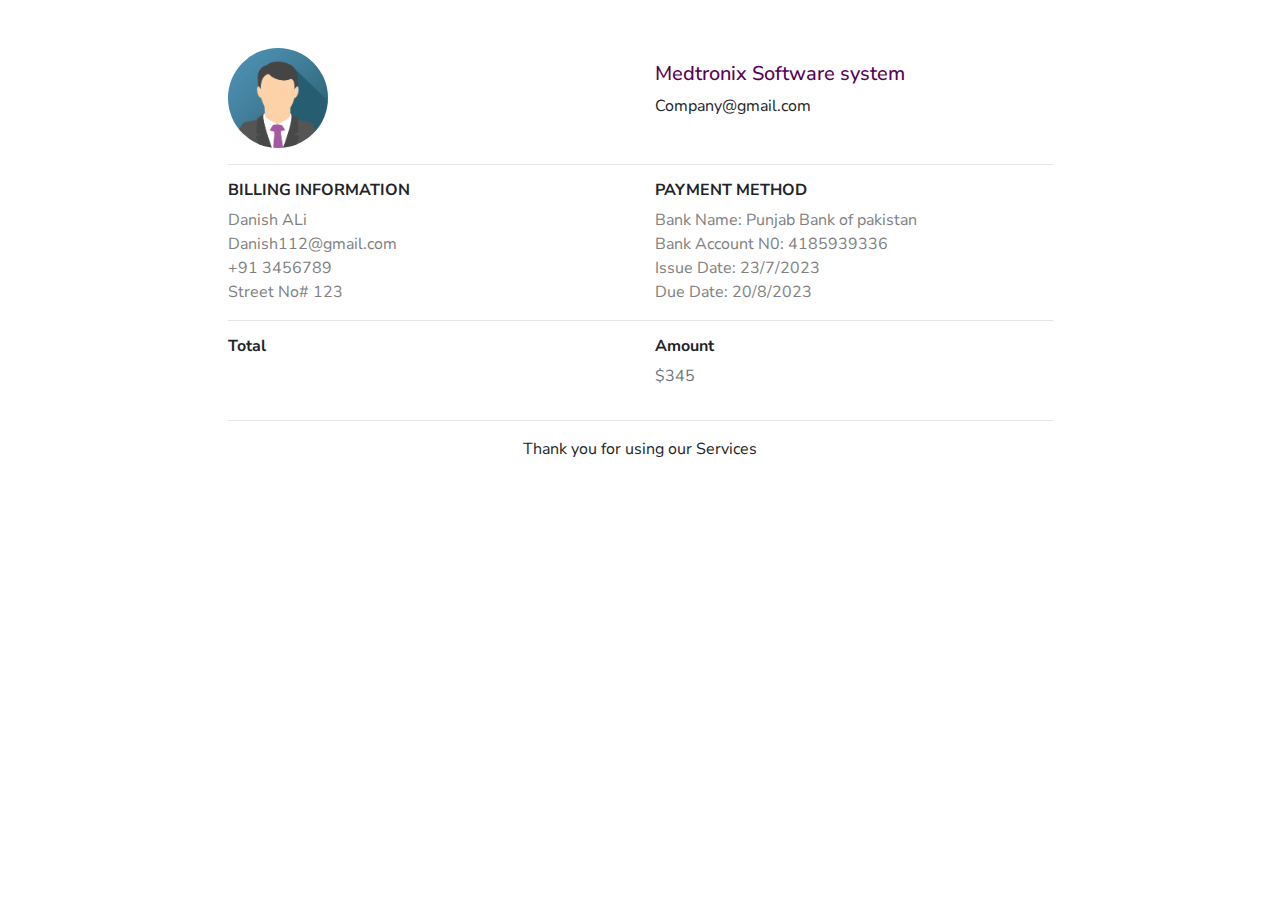
<file: invoice-billing.html>
<!DOCTYPE html>
<html lang="en">

<head>
    <meta charset="UTF-8">
    <meta name="viewport" content="width=device-width, initial-scale=1.0">
    <!-- Google-font -->
    <link rel="preconnect" href="https://fonts.googleapis.com">
    <link rel="preconnect" href="https://fonts.gstatic.com" crossorigin>
    <link href="https://fonts.googleapis.com/css2?family=Nunito+Sans:wght@600&display=swap" rel="stylesheet">
    <!-- Font Awsome -->
    <link rel="stylesheet" href="https://cdnjs.cloudflare.com/ajax/libs/font-awesome/4.7.0/css/font-awesome.min.css">
    <!-- Bootstrap css-->
    <link rel="stylesheet" href="assets/css/bootstrap.min.css">
    <!-- Custom css -->
    <link rel="stylesheet" href="assets/css/style.css">
    <title>Invoice and Billing</title>
</head>

<body>
    <!-- invoice-billing -->
    <section class="invoice-billing pt-5">
        <div class="container">
            <div class="row justify-content-center">
                <div class="col-9">
                    <div class="row ">
                        <div class="col-6">
                            <img class="logo-img img-fluid rounded-circle" src="assets/images/profile/profile-pic.png"
                                alt="not-show">

                        </div>
                        <div class="col-6 d-flex flex-column justify-content-center">
                            <h5 class="text-purple">Medtronix Software system</h4>
                                <p>Company@gmail.com</p>
                            </div>
                            <div class="col-12">
                                <hr>
                            </div>
                            <div class="col-6">
                                <ul>
                                    <h6> BILLING INFORMATION</h6>
                                    <li>Danish ALi</li>
                                    <li>Danish112@gmail.com</li>
                                    <li>+91 3456789</li>
                                    <li>Street No# 123</li>
                                </ul>
                            </div>
                            <div class="col-6">
                                <ul>
                                    <h6>PAYMENT METHOD</h6>
    
                                    <li>Bank Name: <span> Punjab Bank of pakistan</span></li>
                                    <li>Bank Account N0: <span>4185939336</span></li>
                                    <li>Issue Date: <span>23/7/2023</span></li>
                                    <li>Due Date:<span> 20/8/2023</span></li>
                                </ul>
                            </div>
                            <div class="col-12">
                                <hr>
                            </div>
                            <div class="col-6">
                                <h6>Total</h6>
                            </div>
                            <div class="col-6">
                                <h6> Amount</h6>
                                <p class="text-secondary">$345</p>
                            </div>
                            <div class="col-12 text-center">
                                <hr>
                                <p>
                                    Thank you for using our Services</p>
    
                            </div>
                        </div>
                    </div>
                </div>



        </div>
    </section>
    <!-- jquery -->
    <script src="assets/js/jquery-3.5.1.js"></script>
    <!-- bootstrap js -->
    <script src="assets/js/bootstrap.bundle.min.js"></script>
    <!-- custom JS -->
    <script src="assets/js/script.js"></script>
</body>

</html>
</file>
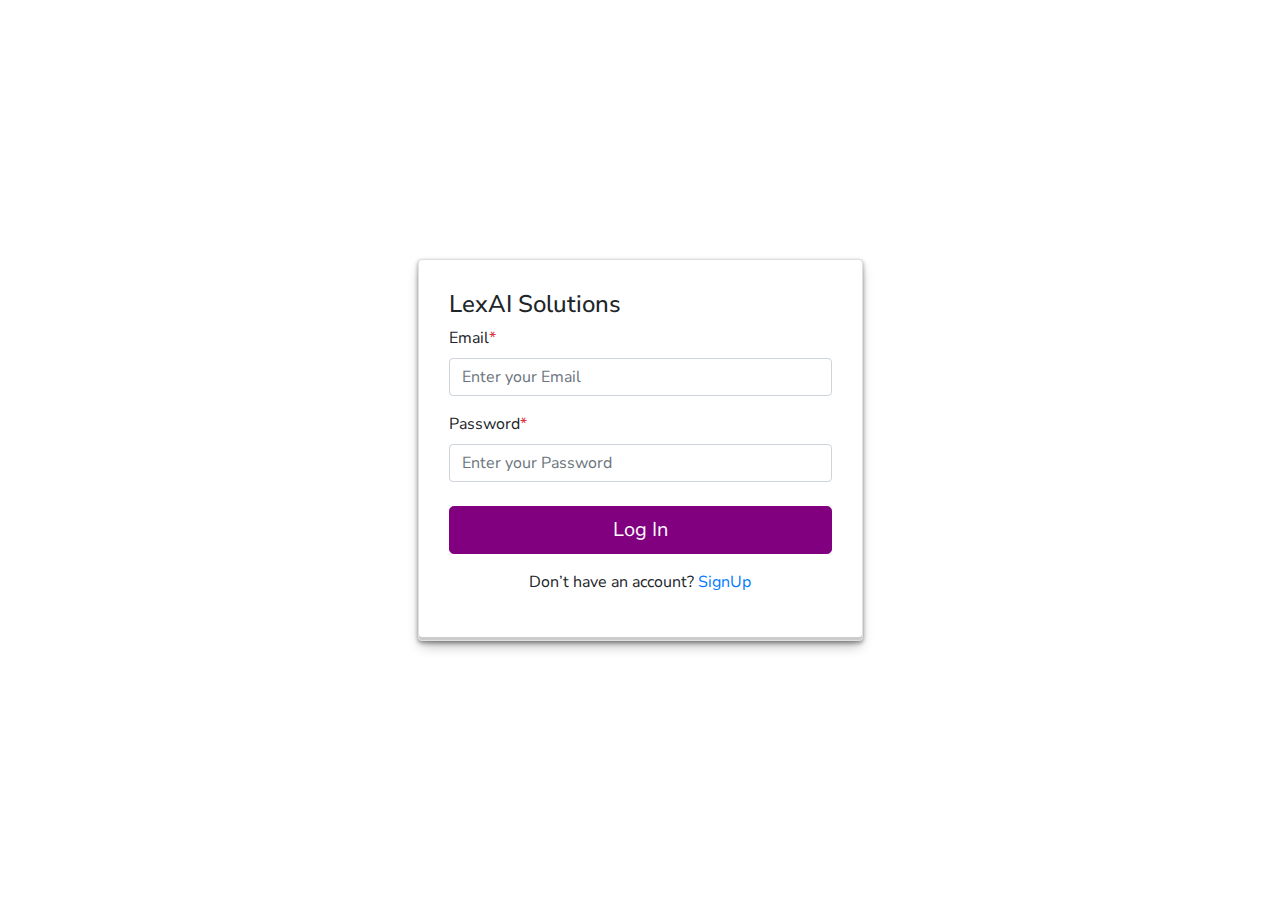
<file: login.html>
<!DOCTYPE html>
<html lang="en">

<head>
  <!-- Required meta tags -->
  <meta charset="utf-8" />
  <meta http-equiv="X-UA-Compatible" content="IE=edge" />
  <meta name="viewport" content="width=device-width, minimum-scale=1.0, maximum-scale=1.0, user-scalable=no" />
  <!-- Font Awesome -->
  <link rel="stylesheet" href="https://cdnjs.cloudflare.com/ajax/libs/font-awesome/4.7.0/css/font-awesome.min.css" />
  <!-- Stylesheet -->
  <link rel="stylesheet" href="assets/css/bootstrap.min.css">
  <link type="text/css" rel="stylesheet" href="assets/css/style.css">
  <title>logn In | LexAI Solutions</title>
</head>

<body>

  <main>
    <!-- login -->
    <section class="login">
      <div class="container">
        <div class="row  justify-content-center align-items-center">
          <div class="col-9 col-sm-10 col-lg-5">
            <div class="card">
              <h4 class="purple">
                LexAI Solutions
              </h4>
              <form>
                <div class="form-group">
                  <label for="email">Email<span class="text-danger">*</span></label>
                  <input type="email" class="form-control" id="email" placeholder="Enter your Email">
                </div>
                <div class="form-group">
                  <label for="Password">Password<span class="text-danger">*</span></label>
                  <input type="password" class="form-control" id="Password" placeholder="Enter your Password">
                </div>

                <button type="submit"
                  class="btn btn-secondary bg-purple btn-lg btn-block mt-4 signup-btn">Log In</button>
                  <p class="text-center mt-3">Don’t have an account? <a class="purple"
                    href="signup.html">SignUp</a></p>

              </form>
            </div>
          </div>
        </div>

      </div>
      </div>
    </section>
  </main>

  </script>
</body>

</html>
</file>
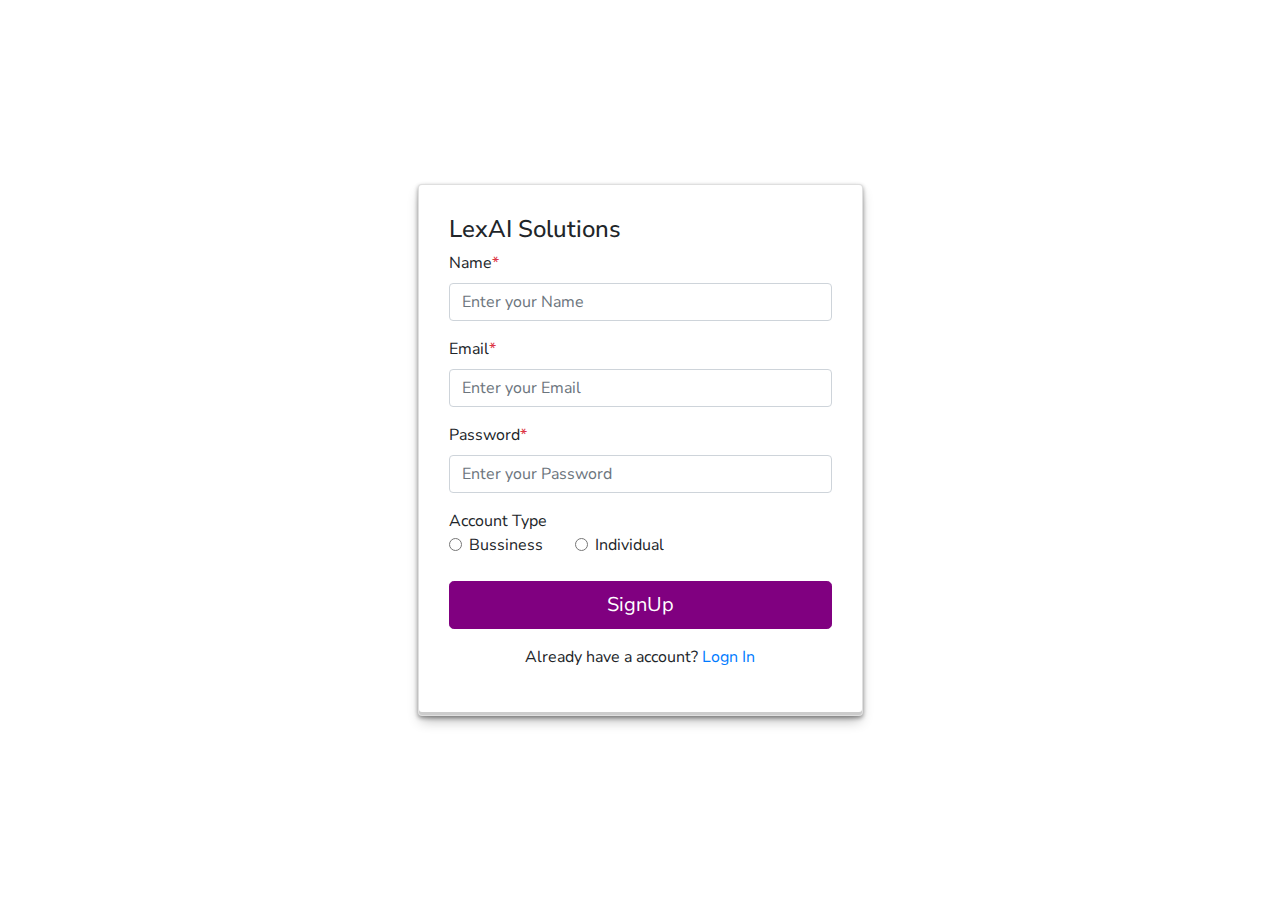
<file: signup.html>
<!DOCTYPE html>
<html lang="en">

<head>
  <!-- Required meta tags -->
  <meta charset="utf-8" />
  <meta http-equiv="X-UA-Compatible" content="IE=edge" />
  <meta name="viewport" content="width=device-width, minimum-scale=1.0, maximum-scale=1.0, user-scalable=no" />
  <!-- Font Awesome -->
  <link rel="stylesheet" href="https://cdnjs.cloudflare.com/ajax/libs/font-awesome/4.7.0/css/font-awesome.min.css" />
  <!-- Stylesheet -->
  <link rel="stylesheet" href="assets/css/bootstrap.min.css">
  <link type="text/css" rel="stylesheet" href="assets/css/style.css">
  <title>SignUp | LexAI Solutions</title>
</head>

<body>

  <main>
    <!-- Signup -->
    <section class="sign-up">
      <div class="container">
        <div class="row  justify-content-center align-items-center">
          <div class="col-9 col-sm-10 col-lg-5">
            <div class="card">
              <h4 class="purple">
                LexAI Solutions
              </h4>
              <form>

                <div class="form-group">
                  <label for="name">Name<span class="text-danger">*</span></label>
                  <input type="text" class="form-control" id="name" placeholder="Enter your Name">

                </div>
                <div class="form-group">
                  <label for="email">Email<span class="text-danger">*</span></label>
                  <input type="email" class="form-control" id="email" placeholder="Enter your Email">
                </div>
                <div class="form-group">
                  <label for="Password">Password<span class="text-danger">*</span></label>
                  <input type="password" class="form-control" id="Password" placeholder="Enter your Password">
                </div>
                <label class="mb-0" for="textArea">Account Type</label>
                <div class="form-check">
                  <input class="form-check-input" name="compliance" type="radio" name="" id="ComplianceYes">
                  <label class="form-check-label pr-5" for="ComplianceYes">
                   Bussiness
                  </label>

                  <input class="form-check-input" name="compliance" type="radio" name="" id="ComplianceNo">
                  <label class="form-check-label" for="ComplianceNo">
                    Individual
                  </label>
                </div>
                <button type="submit"
                  class="btn btn-secondary bg-purple btn-lg btn-block mt-4 signup-btn">SignUp</button>
                  <p class="text-center mt-3">Already have a account? <a class="purple"
                    href="login.html">Logn In</a></p>

              </form>
            </div>
          </div>
        </div>

      </div>
      </div>
    </section>
  </main>

  </script>
</body>

</html>
</file>
<file: assets/css/style.css>
@import url("https://fonts.googleapis.com/css2?family=Nunito+Sans:wght@600&display=swap");

* {
  margin: 0;
  padding: 0;
  text-decoration: none;
  list-style: none;
  word-wrap: break-word;
  font-family: "Nunito Sans", sans-serif;
}

html {
  scroll-behavior: smooth;
}

body {
  overflow-x: hidden;
}

ul {
  list-style: none;
  padding: 0;
  margin: 0;
}

a {
  text-decoration: none;
}

.form-control {
  box-shadow: none !important;
}

section.lexAI {
  padding: 10px 0px;
}

.bg-white {
  background-color: rgb(253, 253, 253) !important;
}

.btn:focus,
.btn:active,
.btn:hover {
  box-shadow: none !important;
}

body.bg-img {
  background-image: url("../images/background/Untitled\ design.jpeg");
  background-position: center;
  background-size: cover;
  background-repeat: no-repeat;
  background-position: center;
}



.text-purple {
  color: rgb(87, 1, 87);
}

h4.sub-h {
  font-size: 40px;
  font-weight: 900;
}

.shadow {
  /* max-width: 1400px; */
  box-shadow: rgba(17, 17, 26, 0.1) 0px 0px 16px;
  padding: 15px 30px;
  /* background-color: rgba(5, 2, 9, 0.2); */
  z-index: 10;
}

.lexAI div.card {
  border: none;
  box-shadow: rgba(0, 0, 0, 0.942) 0px 4px 12px;
}

/* common-button */
.btn-primary {
  color: purple;
  background-color: white;
  border-color: white;
  box-shadow: rgba(128, 0, 128, 0.8) 0px 1px 2px, rgba(0, 0, 0, 0.07) 0px 2px 4px, rgba(0, 0, 0, 0.07) 0px 4px 8px, rgba(0,
      0, 0, 0.07) 0px 8px 16px, rgba(0, 0, 0, 0.07) 0px 16px 32px, rgba(0, 0, 0, 0.07) 0px 32px 64px;
}

.btn-primary:hover,
.btn-primary:focus,
.btn-primary:active {
  background-color: rgba(126, 20, 126, 0.327);
  border-color: rgba(126, 20, 126, 0.327);
  color: rgb(250, 250, 250);
}

.btn-secondary {
  background-color: purple;
  border: 1px solid purple;
}

.btn-secondary:hover,
.btn-secondary:active,
.btn-secondary:focus {
  background-color: white;
  border: 1px solid purple;
  color: purple;
}


button.common-btn {
  padding: 20px 20px;
  margin-bottom: 8px;
  z-index: 40;

}

.notification:hover,
.logout .btn:hover {
  background-color: aliceblue;
  color: purple;
}

.logout .dropdown-toggle::after,
.notification .dropdown-toggle::after {
  display: none;
}

/* profile */
.profile img.profile-pic,
.invoice-billing img.logo-img {
  width: 100px;
  height: 100px;
}

.profile p {
  margin-bottom: 0px;
  color: gray;
}

.profile .card {
  padding: 18px 0px;

}

button.padding-btn {
  padding: 23px 20px !important;
}

/* Notification */
.notification .menu {
  left: -238px;
  width: 500px;
  min-height: 590px;
  border-radius: 10px;
}

.notification .content {
  max-height: 500px;
  overflow: auto;
}
.notification .media:hover {
  background-color: rgba(213, 209, 209, 0.384);
}

.notification h4 {
  border-bottom: 1px solid gray;
  padding: 0px 0px 7px 7px;
}

.notification .notification-img {
  width: 50px;
  height: 50px;
}

/* logout */
.logout .dropdown-menu {
  top: -5px !important;
  left: -40px !important;
  box-shadow: rgba(0, 0, 0, 0.942) 0px 4px 12px;
}

.logout .dropdown-menu :hover {
  color: purple;
}

/* calender */
.fc-toolbar h2 {
  font-size: 20px;
}

.fc-button-group>.fc-button:not(:first-child) {
  margin-left: 3px !important;
}

/* chat-bot */
.chat-bot {
  margin-top: -69px;
}

.chat-bot .card {
  min-height: 366px;
}

.chat-bot .content {
  max-height: 280px;
  overflow: auto;
  margin-top: 5px;

}

.chat-bot .title {
  background-color: #898c9021;
  margin: 10px 0px;
  padding: 10px 7px;
}

.chat-bot img.q-img {
  width: 32px;
}

.chat-bot i.title-icon {
  color: rgb(128, 133, 133);
  font-size: 22px;
  padding-right: 8px;
}

.chat-bot .write-question {
  position: absolute;
  bottom: 0px;
  padding-bottom: 10px;
}

.chat-bot .send-msg {
  position: absolute;
  top: 18px;
  right: 13px;
}

.chat-bot .send-msg img {
  width: 25px;
}

.chat-bot form textarea,
.messenger_input {
  resize: none;
  height: 60px;
  padding-top: 15px;
  padding-right: 30px;
}

.chat-bot form textarea:focus {
  border: 1px solid rgb(13, 0, 128);
}

.lexAI .mt-20 {
  margin-top: 20px;
}

.ff_fileupload_wrap .ff_fileupload_dropzone {
  height: 90px !important;
}

/* SignUp and Login */
section.sign-up,
section .login {
  min-height: calc(100vh - 0px);
}

.sign-up .row,
.login .row {
  min-height: calc(100vh - 0px);
}

.sign-up .card,
.login .card {
  padding: 30px 30px;
  box-shadow: rgba(0, 0, 0, 0.4) 0px 2px 4px, rgba(0, 0, 0, 0.3) 0px 7px 13px -3px, rgba(0, 0, 0, 0.2) 0px -3px 0px inset;
}

/* invoice-billing */

.invoice-billing .header {
  margin-bottom: 50px;
}

.invoice-billing h6 {
  font-weight: bold;
}

.invoice-billing ul li {
  color: gray;
}

/* document management */
i.document-icon {
  color: gray;
  padding: 0px 3px;
  font-size: 25px;
}

i.document-icon:hover {
  color: purple;
}

/* case Management */
.case-table td p {
  max-height: 100px;
  overflow: hidden;
}

.overflow-hidden {
  max-height: 100px;
  overflow: auto;
}

.case-table td p:hover {
  overflow: auto;
}

.expand-modal .modal-content {
  height: 700px !important;
}

/* collaboration-tools */
.collaboration-chat .chat-panel {
  max-height: 330px;
  overflow: auto;
  padding: 0px 18px;
}


.scrollbar::-webkit-scrollbar-track {
  -webkit-box-shadow: inset 0 0 6px rgba(0, 0, 0, 0.3);
  background-color: #F5F5F5;
}

.scrollbar::-webkit-scrollbar {
  width: 6px;
  background-color: #F5F5F5;
}

.scrollbar::-webkit-scrollbar-thumb {
  background-color: #8d8585;
}

span.chat-notification {
  left: 25px;
  border-radius: 15px;
}

.collaboration-chat .close-chat {
  max-height: 470px;
  overflow: auto;
  padding: 0px 18px;
}

.collaboration-chat .close-chat p.show-msg {
  font-size: 15px;
}

.collaboration-chat img.chat-img {
  width: 50px;
  height: 50px;
}

.close-chat .media:hover {
  background-color: rgba(213, 209, 209, 0.384);
}

.close-chat span.notification {
  border-radius: 14px;
  padding: 7px 9px;
  font-size: 10px;
  background-color: green;
  color: white;
}


.collaboration-chat span.msg-time,
.collaboration-chat span.online {
  font-size: 13px;
}

.collaboration-chat .open-person {
  padding-bottom: 9px;
}

/* open-chat */

.chat-bubble {
  padding: 10px 14px;
  position: relative;
  animation: fadeIn 1s ease-in;
  display: inline-block;
}

.chat-open .height-400 {
  min-height: 400px;
}

.chat-open p {
  padding: 10px 10px;
  border-radius: 10px;
}

.chat-bubble-left p {
  background: #e3dfdf;

}

.chat-bubble-left:after {
  right: 0;
  border-left-color: #74b9ff;
  border-right: 0;
  margin-right: -20px;
}

@keyframes fadeIn {
  0% {
    opacity: 0;
  }

  100% {
    opacity: 1;
  }
}

.chat-open .chat-bubble-right,
.chat-open .chat-bubble-left {
  max-width: 55%;
  text-align: left;
}

.chat-bubble-right p {
  background-color: #74baff94;
}

.chat-open .type-msg {
  position: absolute;
  width: 97%;
  bottom: 0px;
}

.chat-open .type-msg .messenger_input {
  padding-top: 15px;
  max-height: 60px;
  padding-right: 43px;
  padding-left: 36px;
}

.chat-open .send-msg-btn {
  position: absolute;
  top: 9px;
  right: 2px
}

.chat-open .send-msg-btn img,
.chat-open .send-file-btn img {
  width: 25px;
}

.chat-open .send-file-btn {
  position: absolute;
  top: 7px;
  left: -5px;

}


@media only screen and (max-width: 1200px) {
  .common-btn {
    font-size: 18px;
  }

  .profile .btn {
    font-size: 14px;
  }

  .fc .fc-button {
    font-size: 13px !important;
  }
}

@media only screen and (max-width: 1100px) {
  .profile .btn {
    font-size: 12px;
  }

  .fc .fc-button {
    font-size: 10px !important;
  }
}




@media only screen and (max-width: 992px) {}

@media only screen and (max-width: 768px) {}

@media only screen and (max-width: 576px) {}
</file>
